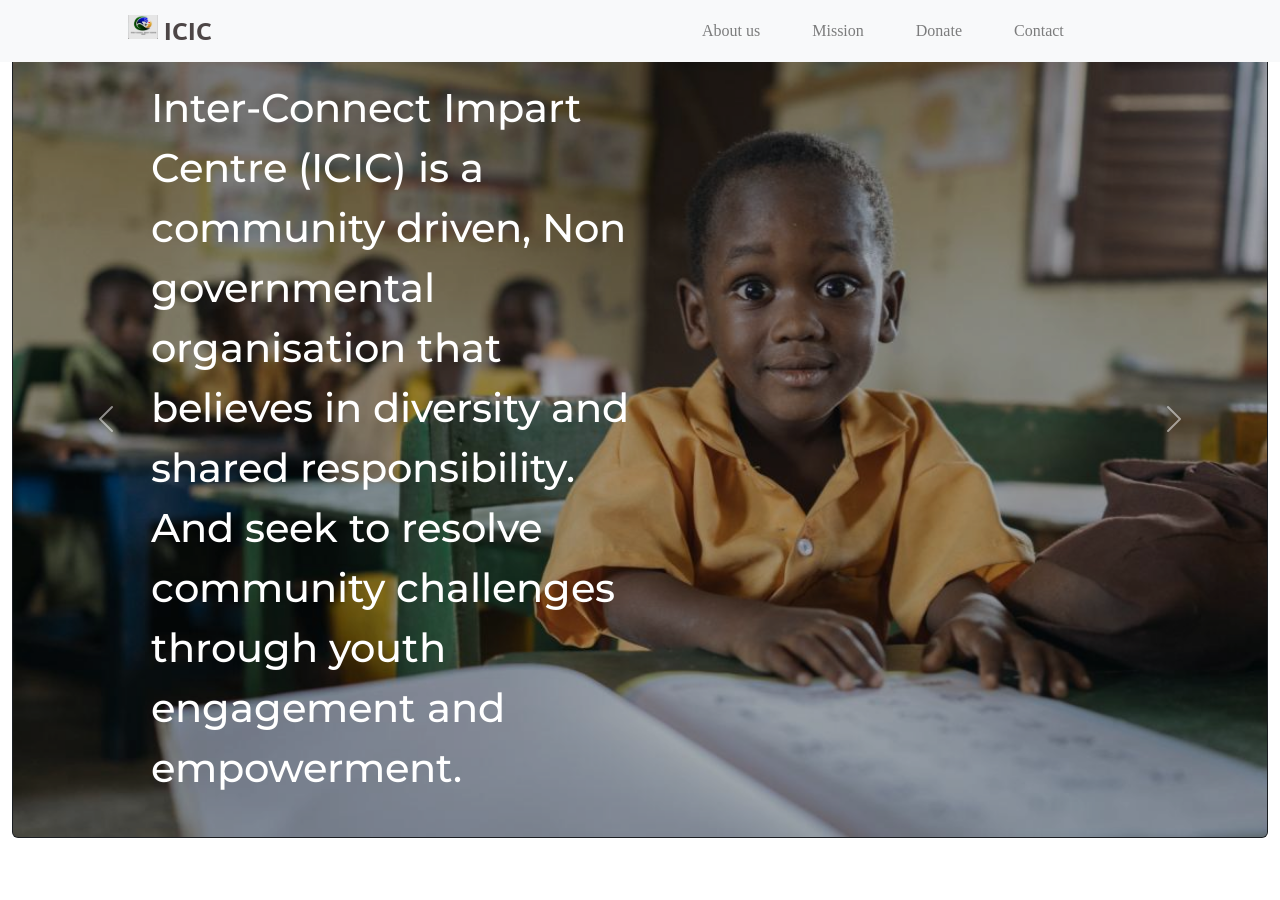
<file: icic/icicReal/index.html>
<!DOCTYPE html>
<html lang="en">
<head>
    <meta charset="UTF-8">
    <meta http-equiv="X-UA-Compatible" content="IE=edge">
    <meta name="viewport" content="width=device-width, initial-scale=1.0"> 
    <title>ICIC</title>
    <link href="https://cdn.jsdelivr.net/npm/bootstrap@5.3.0-alpha1/dist/css/bootstrap.min.css" rel="stylesheet" 
    integrity="sha384-GLhlTQ8iRABdZLl6O3oVMWSktQOp6b7In1Zl3/Jr59b6EGGoI1aFkw7cmDA6j6gD" crossorigin="anonymous">
    <link href="https://fonts.googleapis.com/css2?family=Montserrat:wght@800&family=Ubuntu&display=swap"
    rel="stylesheet" />
    <link rel="stylesheet" href="styles.css">
</head>
<body>
    <div class="container-fluid">
        <nav class="navbar bg-body-tertiary navbar-expand-lg navbar-light fixed-top" role="navigation">
          
             <a class="navbar-brand" href="#">
                <img src="images/icic.jpg" alt="Logo" width="30" height="24" class="d-inline-block align-text-top">
                ICIC
              </a>
          <button class="navbar-toggler" type="button" data-toggle="collapse" data-target="#navbarSupportedContent"
            aria-controls="navbarSupportedContent" aria-expanded="false" aria-label="Toggle navigation">
            <span class="navbar-toggler-icon"></span>
          </button>
  
          <div class="collapse navbar-collapse" id="navbarSupportedContent">
            <ul class="navbar-nav ml-auto">
              <li class="nav-item">
                <a href="#about-us" class="nav-link">About us</a>
              </li>
              <li class="nav-item">
                <a href="#mission" class="nav-link">Mission</a>
              </li>
              <li class="nav-item">
                <a href="#donate" class="nav-link">Donate</a>
              </li>
              <li class="nav-item">
                <a href="#contact-us" class="nav-link">Contact</a>
              </li>
            </ul>
          </div>
        </nav>

        <!-- mission vision and about page  -->
        <div id="carouselExampleAutoplaying" class="carousel slide" data-bs-ride="carousel">
            <div class="carousel-inner">
              <div class="carousel-item active" id="about-us">
                <div class="card bg-dark text-white">
                  <img src="images/home.jpg" class="card-img" alt="Stony Beach"/>
                  <div class="card-img-overlay" style="background-color: rgba(0, 0, 0, 0.3)">
                    <h5 class="big-heading col-lg-6 col-md-12 card-text">
                      Inter-Connect Impart Centre (ICIC) is a community driven,
                         Non governmental organisation that believes
                         in diversity and shared responsibility. And seek to resolve
                        community challenges through youth engagement and empowerment.
                    </h5>
                    <button class="btn btn-outline-light btn-lg download-button" type="button">
                      Donate Now
                    </button>
                  </div>
                </div>
          
    
              </div>
              <div class="carousel-item" id="mission">
                <!-- <img src="images/homepage.jpg" class="d-block w-100" alt="..."> -->
                <div class="card bg-dark text-white">
                  <img src="images/homepage.jpg" class="card-img" alt="Stony Beach"/>
                  <div class="card-img-overlay" style="background-color: rgba(0, 0, 0, 0.3)">
                    <h5 class="big-heading col-lg-6 col-md-12 card-text">
                      Our mission is to advance the socio economic development 
                      of deprived communities with a focus on youth empowerment
                    </h5>
                    <button class="btn btn-outline-light btn-lg download-button" type="button">
                      Donate Now
                    </button>
                  </div>
                </div>
          
              </div>
              <div class="carousel-item">
                <!-- <img src="images/icic.jpg" class="d-block w-100" alt="..."> -->
                <div class="card bg-dark text-white">
                  <img src="images/icic.jpg" class="card-img" alt="Stony Beach"/>
                  <div class="card-img-overlay" style="background-color: rgba(0, 0, 0, 0.3)">
                    <h5 class="heading col-lg-6 col-md-12 card-text">
                      Our vision to be a channel of peace when it comes to community conflict challenges through youth engagement/dialogue.
                      As well as to empower the youth to propell the achievement of the SDGs in their respective communities. 
                      <br>Ultimately, we seek to develop innovative ideas and ways to engage the youth in tackling poverty, hunger, 
                      education, peace  and climate change.
                    </h5>
                    <button class="btn btn-outline-light btn-lg download-button" type="button">
                      Donate Now
                    </button>
                  </div>
                </div>
          
              </div>
            </div>
            <button class="carousel-control-prev" type="button" data-bs-target="#carouselExampleAutoplaying" data-bs-slide="prev">
              <span class="carousel-control-prev-icon" aria-hidden="true"></span>
              <span class="visually-hidden"></span>
            </button>
            <button class="carousel-control-next" type="button" data-bs-target="#carouselExampleAutoplaying" data-bs-slide="next">
              <span class="carousel-control-next-icon" aria-hidden="true"></span>
              <span class="visually-hidden"></span>
            </button>
          </div>


     





   
    
    <script src="https://cdn.jsdelivr.net/npm/bootstrap@5.3.0-alpha1/dist/js/bootstrap.bundle.min.js" 
     integrity="sha384-w76AqPfDkMBDXo30jS1Sgez6pr3x5MlQ1ZAGC+nuZB+EYdgRZgiwxhTBTkF7CXvN" crossorigin="anonymous">
    </script>
    <script src="https://cdn.jsdelivr.net/npm/@popperjs/core@2.11.6/dist/umd/popper.min.js" 
    integrity="sha384-oBqDVmMz9ATKxIep9tiCxS/Z9fNfEXiDAYTujMAeBAsjFuCZSmKbSSUnQlmh/jp3" crossorigin="anonymous">
    </script>
    <script src="https://cdn.jsdelivr.net/npm/bootstrap@5.3.0-alpha1/dist/js/bootstrap.min.js"
     integrity="sha384-mQ93GR66B00ZXjt0YO5KlohRA5SY2XofN4zfuZxLkoj1gXtW8ANNCe9d5Y3eG5eD" crossorigin="anonymous">
    </script>
</body>
</html>
</file>
<file: icic/icicReal/styles.css>
body {
    font-family: "Montserrat-thin", sans-serif;
  }
  
  p {
    color: #8f8f8f;
    font-family: "montserrat-thin";
  
  }
  h1,h2,h3,h4,h5,h6{
    font-family: 'montserrat-bold';
  }
  /* containers */
  .container-fluid {
    /* padding: 7% 15%; */
  }
  
  
  /* headings */
  .big-heading{
    font-family: "Montserrat", sans-serif;
    font-size: 2.5rem;
    line-height: 1.5;
    color: white;
  }
  .heading{
    font-family: "Montserrat", sans-serif;
    font-size: 1.5rem;
    line-height: 1.5;
    color: white;
  }
  
  .session-heading{
    font-family: 'montserrat-bold';
    font-size: 3.5rem;
    line-height: 1.5;
    color: black;
  }
  
  /* title */
  
  .card-text{
    padding-top: 5%;
    padding-left: 10%;
  }
  
  #title .container-fluid {
    padding: 3% 15% 7%;
  }
  


.navbar-light .navbar-brand {
    color: rgba(58, 50, 50, 0.9);
}

.navbar-light .navbar-nav .active>.nav-link,
.navbar-light .navbar-nav .nav-link.active,
.navbar-light .navbar-nav .nav-link.show,
.navbar-light .navbar-nav .show>.nav-link {
    color: rgb(239 229 229 / 90%);
}

/* Navigation bar */

.navbar {
    /* padding: 0 0 4.5rem; */
}

.navbar-brand {
    padding-left: 10%;
    font-family: "Ubuntu";
    font-size: 1.5rem;
    font-weight: bold;
}

.nav-item {
    padding: 0 18px;
}

.navbar-light .navbar-nav .nav-link {
    color: rgba(0, 0, 0, 0.5);
}

.nav-link {
    color: whitesmoke;
    font-family: "Monserrat-Light";
}
.collapse{
  margin-left: 35%;
}
.download-button{
    margin-top: 5%;
    margin-left: 10%;
}
</file>
